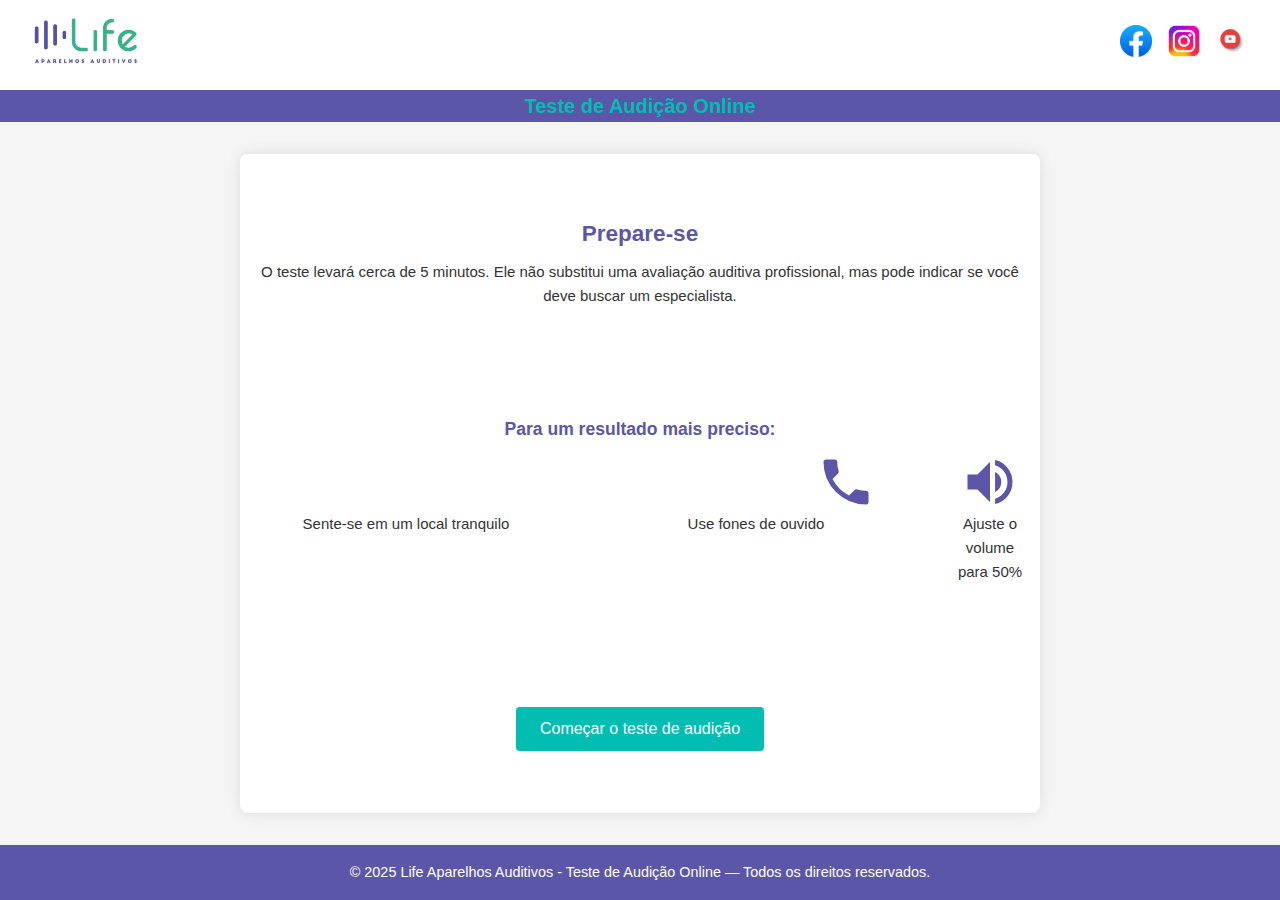
<file: index.html>
<!DOCTYPE html>
<html lang="pt-BR">
<head>
  <!-- Define o tipo de documento HTML5 -->
  <meta charset="UTF-8"> <!-- Garante acentuação correta -->
  <meta name="viewport" content="width=device-width, initial-scale=1.0"> <!-- Responsividade para mobile -->
  <title>Prepare-se — Teste de Audição</title> <!-- Título exibido na aba do navegador -->
  <link rel="stylesheet" href="css/style-v1.css"> <!-- Link para o CSS externo -->
  <link href="https://fonts.googleapis.com/icon?family=Material+Icons" rel="stylesheet"> <!-- Link para anexar os icones -->
</head>
<body>
  <!-- Cabeçalho da página -->
  <header>
    <div aria-labelledby="logo-empresa">
      <!-- Logo do site -->
      <a href="https://lifeaparelhosauditivos.com.br/site/index.php" class="logo">
        <img src="assets/logo-home.png" alt="Logo da empresa">
      </a>
    </div>

    <!-- Redes sociais no canto direito -->
  <div class="social-icons">
    <a href="https://www.facebook.com/lifeaparelhosauditivos/" target="_blank" class="facebook">
      <img src="assets/facebook.png" alt="Facebook">
    </a>
    <a href="https://www.instagram.com/lifeaparelhosauditivos/" target="_blank" class="instagram">
      <img src="assets/insta.png" alt="Instagram">
    </a>
    <a href="https://www.youtube.com/@lifeaparelhosauditivos" target="_blank" class="youtube">
      <img src="assets/youtube.png" alt="YouTube">
    </a>
  </div>
  </header>
    <div aria-labelledby="titulo - Teste de Audição">
      <h1 id="titulo-teste">Teste de Audição Online</h1> <!-- Título principal do site -->
    </div>
 
  <!-- Conteúdo principal -->
  <main>
    <!-- Seção de introdução -->
    <section aria-labelledby="titulo-preparacao">
      <h2 id="titulo-preparacao">Prepare-se</h2>
      <p>O teste levará cerca de 5 minutos. Ele não substitui uma avaliação auditiva profissional, mas pode indicar se você deve buscar um especialista.</p>
    </section>

    <!-- Seção de orientações -->
    <section aria-labelledby="titulo-orientacoes">
      <h3 id="titulo-orientacoes">Para um resultado mais preciso:</h3>
      <ul>
        <li><span class="material-icons" alt="Ícone de Poltrona">chair</span>
          Sente-se em um local tranquilo</li>
        <li><span class="material-icons" alt="Ícone de fone de ouvido">headphones</span>
          Use fones de ouvido</li>
        <li><span class="material-icons" alt="Ícone de volume">volume_up</span>
          Ajuste o volume para 50%</li>
      </ul>
    </section>

    <!-- Seção de ação -->
    <section>
      <button id="start-test" onclick="window.location.href='questionnaire-v1-1.html'">
        Começar o teste de audição
      </button>
    </section>
  </main>

  <!-- Rodapé -->
  <footer>
    <p>&copy; 2025 Life Aparelhos Auditivos - Teste de Audição Online — Todos os direitos reservados.</p>
  </footer>

  <!-- Script JS -->
  <script src="js/script.js"></script>
</body>
</html>
</file>
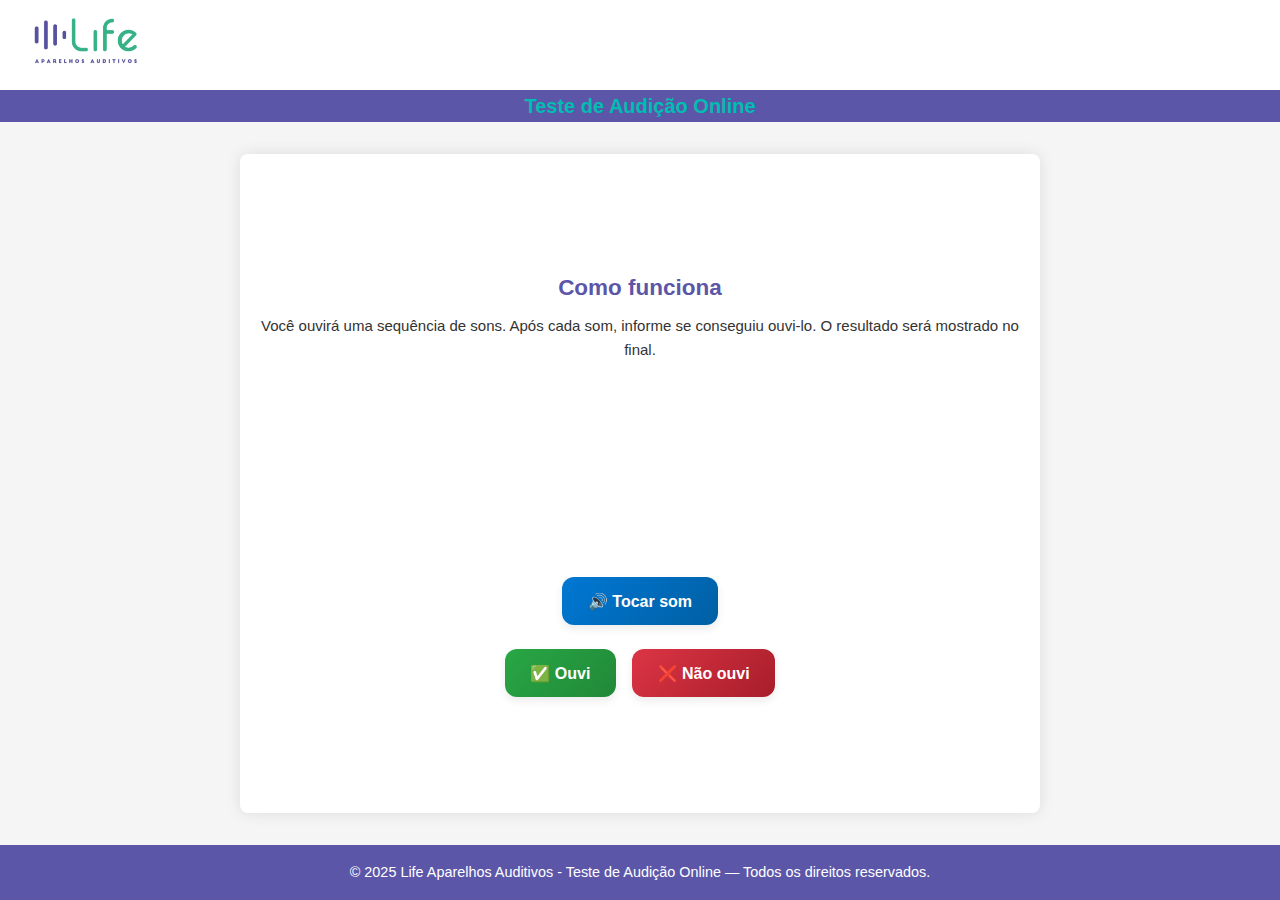
<file: hearing-test.html>
<!DOCTYPE html>
<html lang="pt-BR">
<head>
  <meta charset="UTF-8">
  <meta name="viewport" content="width=device-width, initial-scale=1.0">
  <title>Teste de Audição</title>
  <link rel="stylesheet" href="css/style-v1.css">
</head>
<body>
  <!-- Cabeçalho -->
  <header>
    <div aria-labelledby="logo-empresa">  <!-- Logo do site -->
      <a href="https://lifeaparelhosauditivos.com.br/site/index.php" class="logo">
        <img src="assets/logo-home.png" alt="Logo da empresa">
      </a>
    </div>
  </header>

  <div aria-labelledby="titulo-teste">
    <h1 id="titulo-teste">Teste de Audição Online</h1> <!-- Título principal do site -->
  </div>

  <!-- Conteúdo principal -->
  <main>
    <!-- Instruções iniciais -->
    <section id="instrucoes">
      <h2>Como funciona</h2>
      <p>Você ouvirá uma sequência de sons. Após cada som, informe se conseguiu ouvi-lo. O resultado será mostrado no final.</p>
    </section>

    <!-- Área do teste -->
    <section id="test-area">
      <button id="play-sound" class="btn btn-sound">🔊 Tocar som</button>
      <div class="answer-buttons">
        <button id="heard" class="btn btn-yes">✅ Ouvi</button>
        <button id="not-heard" class="btn btn-no">❌ Não ouvi</button>
      </div>
    </section>

    <!-- Pop-up de etapas -->
    <div id="step-popup" class="popup">
      <div class="popup-content">
        <p id="popup-text">Etapa 1 de 5</p>
      </div>
    </div>

    <!-- Resultado final -->
    <section id="result-section" style="display: none;">
      <h2>Resultado</h2>
      <p id="result-text"></p>
      <div class="result-buttons">
        <button id="start-test" class="btn btn-primary" onclick="location.reload()">🔄 Refazer teste</button>
        <a href="index.html" class="btn btn-secondary">🏠 Voltar à tela inicial</a>
      </div>
    </section>
  </main>

  <!-- Rodapé -->
  <footer>
    <p>&copy; 2025 Life Aparelhos Auditivos - Teste de Audição Online — Todos os direitos reservados.</p>
  </footer>

  <!-- Script -->
  <script src="js/test.js"></script>
</body>
</html>
</file>
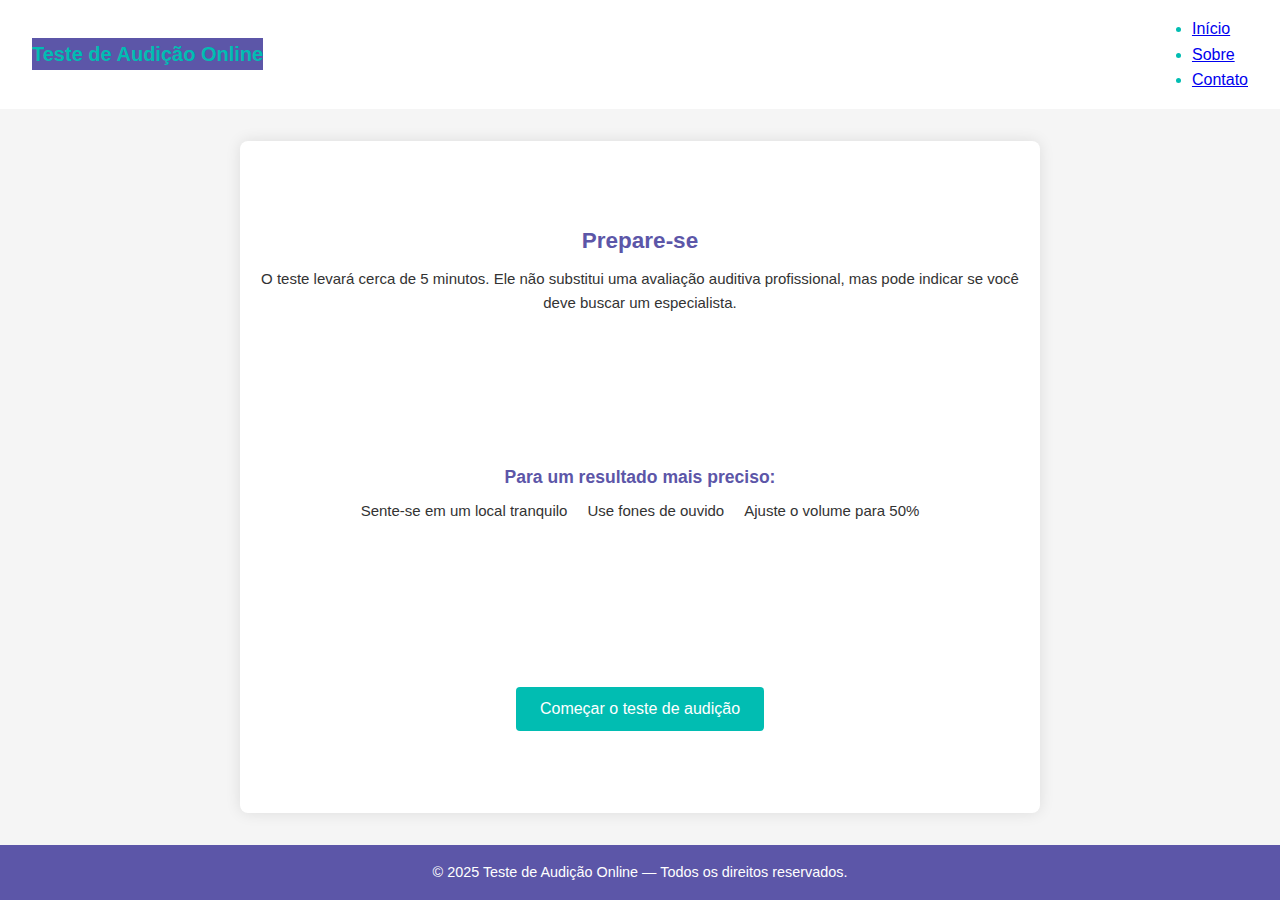
<file: index-v1.html>
<!DOCTYPE html>
<html lang="pt-BR">
<head>
  <!-- Define o tipo de documento HTML5 -->
  <meta charset="UTF-8"> <!-- Garante acentuação correta -->
  <meta name="viewport" content="width=device-width, initial-scale=1.0"> <!-- Responsividade para mobile -->
  <title>Prepare-se — Teste de Audição</title> <!-- Título exibido na aba do navegador -->
  <link rel="stylesheet" href="css/style-v1.css"> <!-- Link para o CSS externo -->
</head>
<body>
  <!-- Cabeçalho da página -->
  <header>
    <h1>Teste de Audição Online</h1> <!-- Título principal do site -->
    <nav aria-label="Navegação principal">
      <ul>
        <li><a href="#">Início</a></li>
        <li><a href="#">Sobre</a></li>
        <li><a href="#">Contato</a></li>
      </ul>
    </nav>
  </header>

  <!-- Conteúdo principal -->
  <main>
    <!-- Seção de introdução -->
    <section aria-labelledby="titulo-preparacao">
      <h2 id="titulo-preparacao">Prepare-se</h2>
      <p>O teste levará cerca de 5 minutos. Ele não substitui uma avaliação auditiva profissional, mas pode indicar se você deve buscar um especialista.</p>
    </section>

    <!-- Seção de orientações -->
    <section aria-labelledby="titulo-orientacoes">
      <h3 id="titulo-orientacoes">Para um resultado mais preciso:</h3>
      <ul>
        <li>Sente-se em um local tranquilo</li>
        <li>Use fones de ouvido</li>
        <li>Ajuste o volume para 50%</li>
      </ul>
    </section>

    <!-- Seção de ação -->
    <section>
      <button id="start-test" onclick="window.location.href='questionnaire-v1-1.html'">
        Começar o teste de audição
      </button>
    </section>
  </main>

  <!-- Rodapé -->
  <footer>
    <p>&copy; 2025 Teste de Audição Online — Todos os direitos reservados.</p>
  </footer>

  <!-- Script JS -->
  <script src="js/script.js"></script>
</body>
</html>
</file>
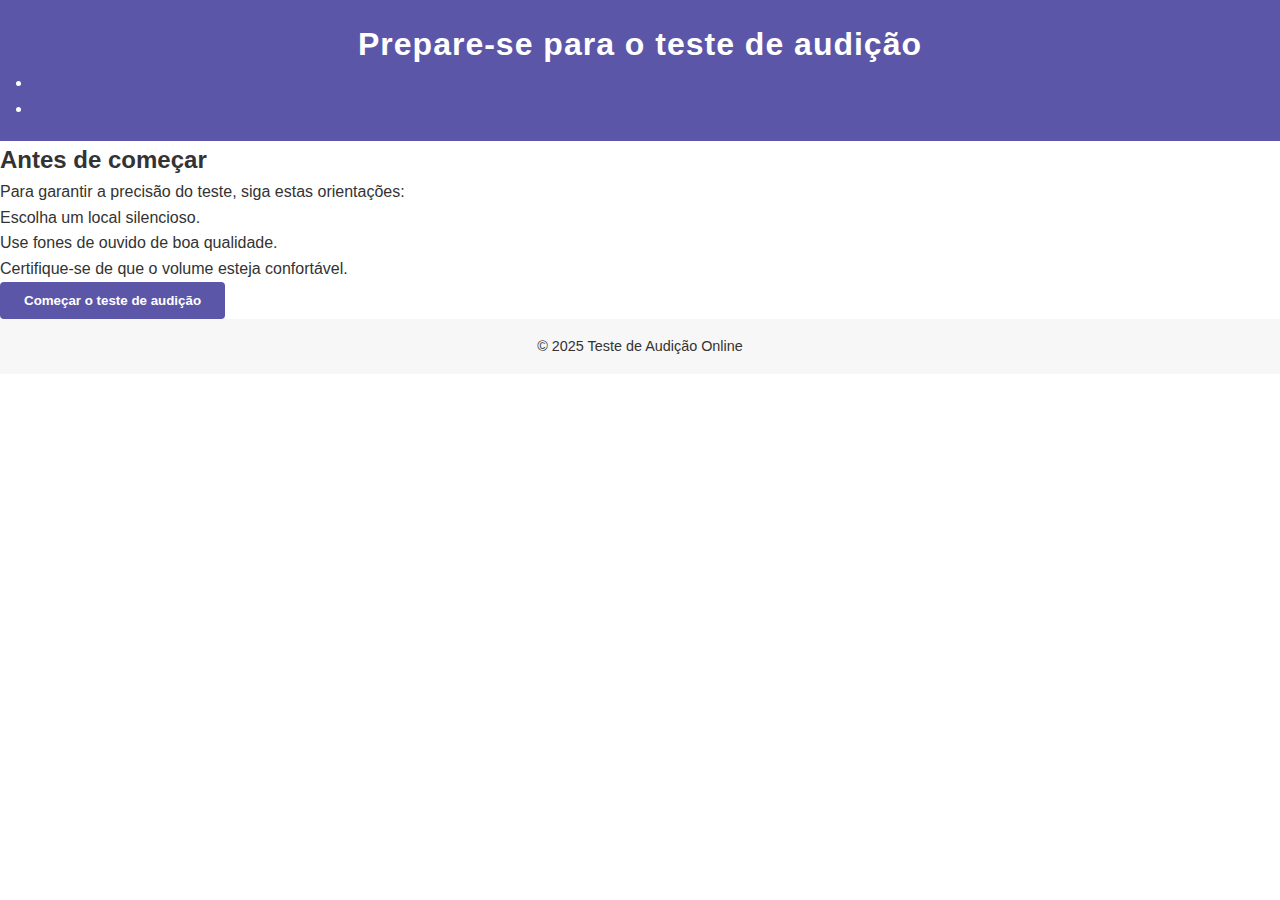
<file: index-v2.html>
<!DOCTYPE html>
<html lang="pt-BR">
<head>
  <meta charset="UTF-8">
  <meta name="viewport" content="width=device-width, initial-scale=1.0">
  <title>Prepare-se para o teste de audição</title>
  <link rel="stylesheet" href="css/style-v2.css">
</head>
<body>
  <!-- Cabeçalho -->
  <header>
    <h1>Prepare-se para o teste de audição</h1>
    <nav>
      <ul>
        <li><a href="#">Início</a></li>
        <li><a href="hearing-test.html">Fazer teste</a></li>
      </ul>
    </nav>
  </header>

  <!-- Conteúdo principal -->
  <main>
    <section>
      <h2>Antes de começar</h2>
      <p>Para garantir a precisão do teste, siga estas orientações:</p>
      <ul>
        <li>Escolha um local silencioso.</li>
        <li>Use fones de ouvido de boa qualidade.</li>
        <li>Certifique-se de que o volume esteja confortável.</li>
      </ul>

      <!-- Botão que leva para o teste -->
      <button id="start-test" onclick="window.location.href='hearing-test.html'">
        Começar o teste de audição
      </button>
    </section>
  </main>

  <!-- Rodapé -->
  <footer>
    <p>&copy; 2025 Teste de Audição Online</p>
  </footer>
</body>
</html>
</file>
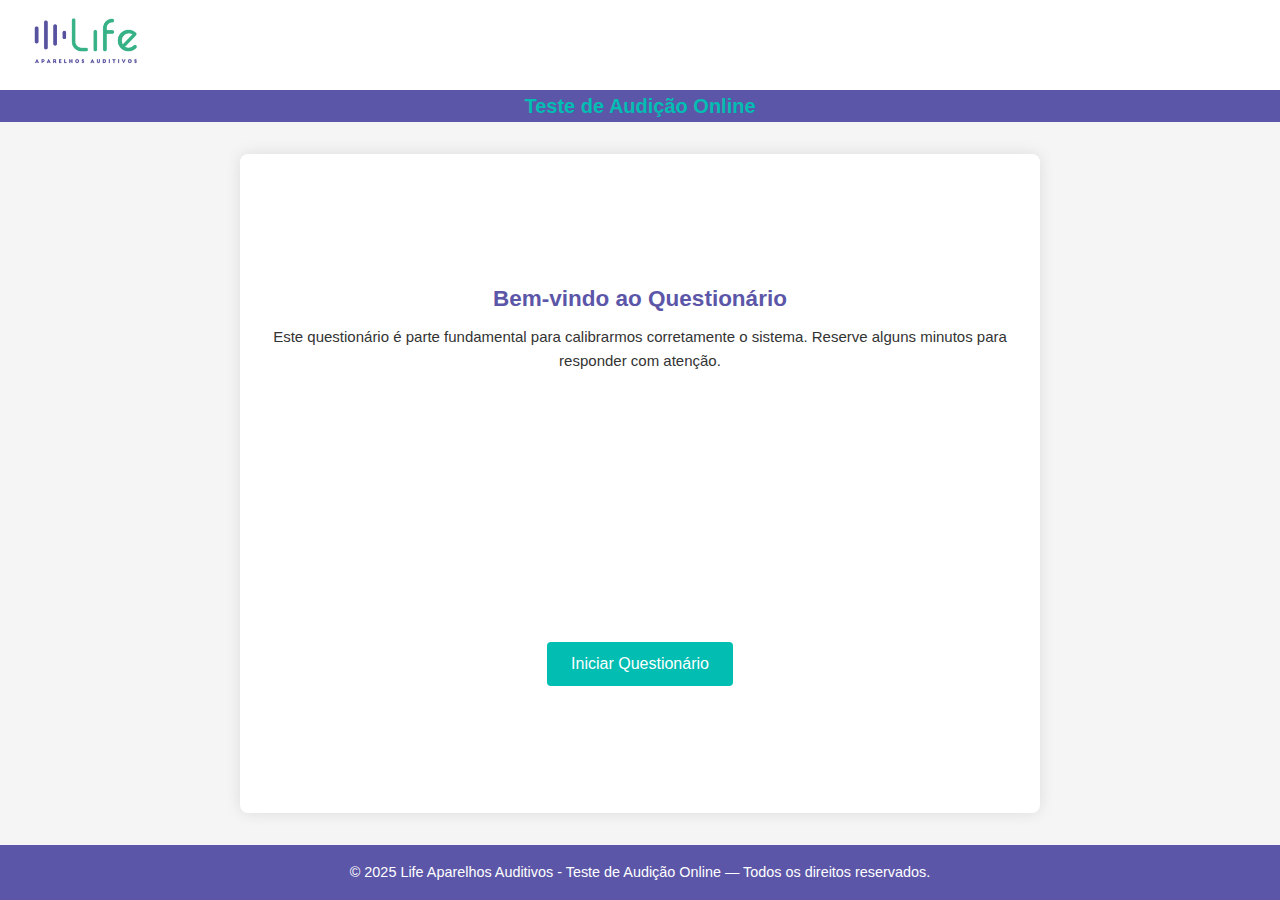
<file: questionnaire-v1-1.html>
<!DOCTYPE html>
<html lang="pt-BR">
<head>
  <meta charset="UTF-8">
  <meta name="viewport" content="width=device-width, initial-scale=1.0">
  <title>Questionário - life-aparelhos-auditivos</title>
  <link rel="stylesheet" href="css/style-v1.css">    <!-- CSS padrão -->
</head>
<body>
  
  <!-- Header padrão -->
  <header>
    <div aria-labelledby="logo-empresa">  <!-- Logo do site -->
      <a href="https://lifeaparelhosauditivos.com.br/site/index.php" class="logo">
        <img src="assets/logo-home.png" alt="Logo da empresa">
      </a>
    </div>
  </header>
    <div aria-labelledby="titulo - Teste de Audição">
      <h1 id="titulo-teste">Teste de Audição Online</h1> <!-- Título principal do site -->
    </div>

    <!--<div class="logo">Philips</div>
    <nav>
      <a href="index-v1.html">Home</a>
      <a href="questionnaire-v1.html" class="active">Questionário</a>
      <a href="calibration-v1.html">Calibração</a>
      <a href="hearing-test.html">Teste</a>
    </nav>-->

  <!-- Conteúdo principal -->
  <main class="container">
   <section aria-labelledby="titulo-preparacao">
      <h2 id="titulo-preparacao">Bem-vindo ao Questionário</h2>
      <p>Este questionário é parte fundamental para calibrarmos corretamente o sistema. 
    Reserve alguns minutos para responder com atenção.</p>
    </section>
    <section>
      <button id="start-test" onclick="window.location.href='questionnaire-v1.html'">
        Iniciar Questionário
      </button>
    </section>
  </main>

  <!-- Footer padrão -->
  <footer>
    <p>&copy; 2025 Life Aparelhos Auditivos - Teste de Audição Online — Todos os direitos reservados.</p>
  </footer>

</body>
</html>
</file>
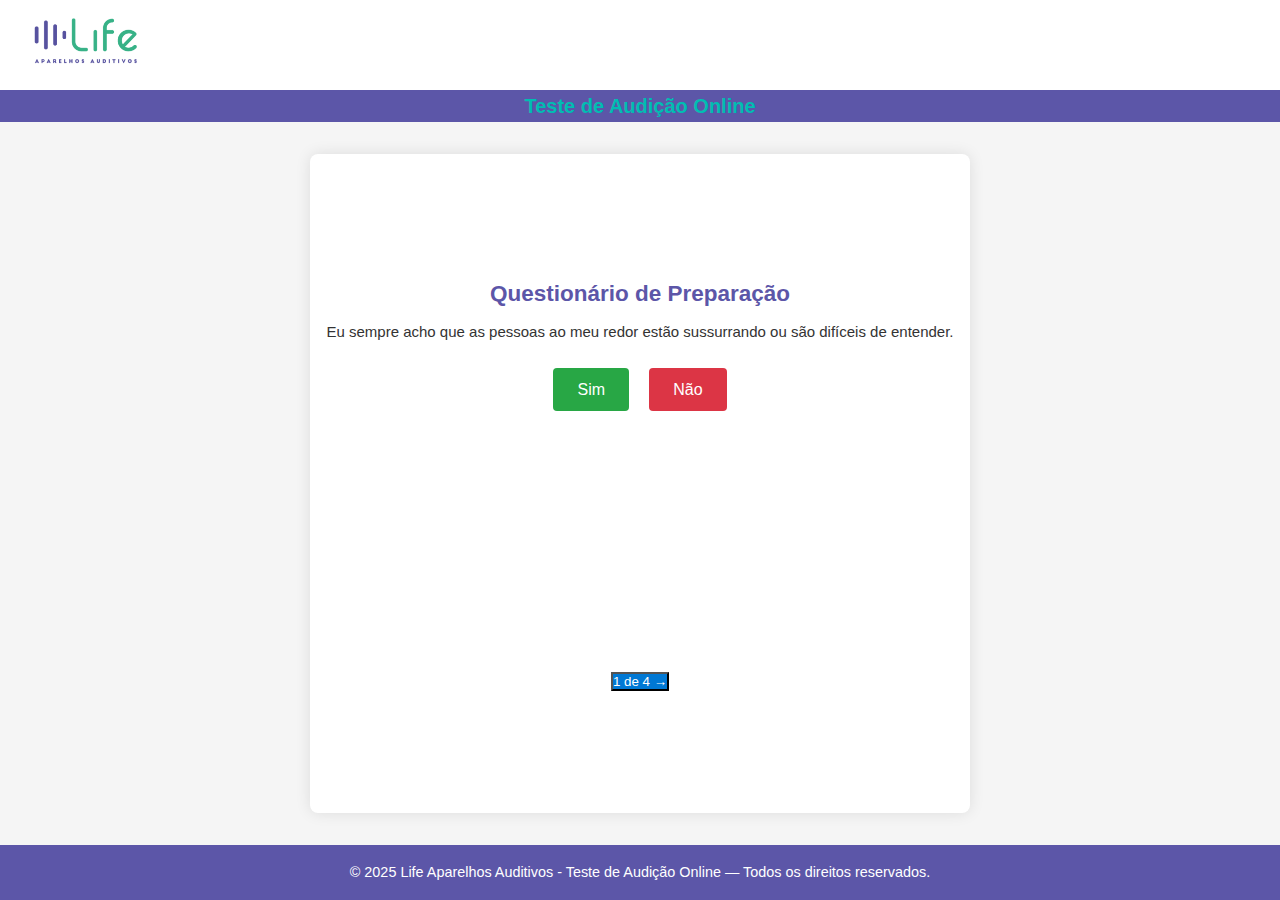
<file: questionnaire-v1.html>
<!DOCTYPE html>
<html lang="pt-BR">
<head>
  <meta charset="UTF-8">
  <meta name="viewport" content="width=device-width, initial-scale=1.0">
  <title>Questionário de Preparação</title>
  <link rel="stylesheet" href="css/style-v1.css">
  
</head>
<body>
  <header>

    <div aria-labelledby="logo-empresa">  <!-- Logo do site -->
      <a href="https://lifeaparelhosauditivos.com.br/site/index.php" class="logo">
        <img src="assets/logo-home.png" alt="Logo da empresa">
      </a>
    </div>
  </header>
    <div aria-labelledby="titulo - Teste de Audição">
      <h1 id="titulo-teste">Teste de Audição Online</h1> <!-- Título principal do site -->
    </div>

  </header>

  <main>
    <section id="questionnaire" aria-labelledby="titulo-preparacao">
      <h2 id="titulo-preparacao">Questionário de Preparação</h2>
      
    </section>
      <!-- Perguntas serão inseridas dinamicamente pelo JS -->
    </section>

    <button id="next-btn" class="next-btn">1 de X →</button>
    <p id="final-message" style="display: none;">
  Agora que conseguiu responder nosso questionário de preparação,<br>clique em <b>Fazer o teste</b> para iniciá-lo
</p>

  <button id="finish-btn">Fazer o teste</button>
  </main>

  <footer>
    <p>&copy; 2025 Life Aparelhos Auditivos - Teste de Audição Online — Todos os direitos reservados.</p>
  </footer>

    <script src="js/questionnaire.js"></script>
</body>
</html>
</file>
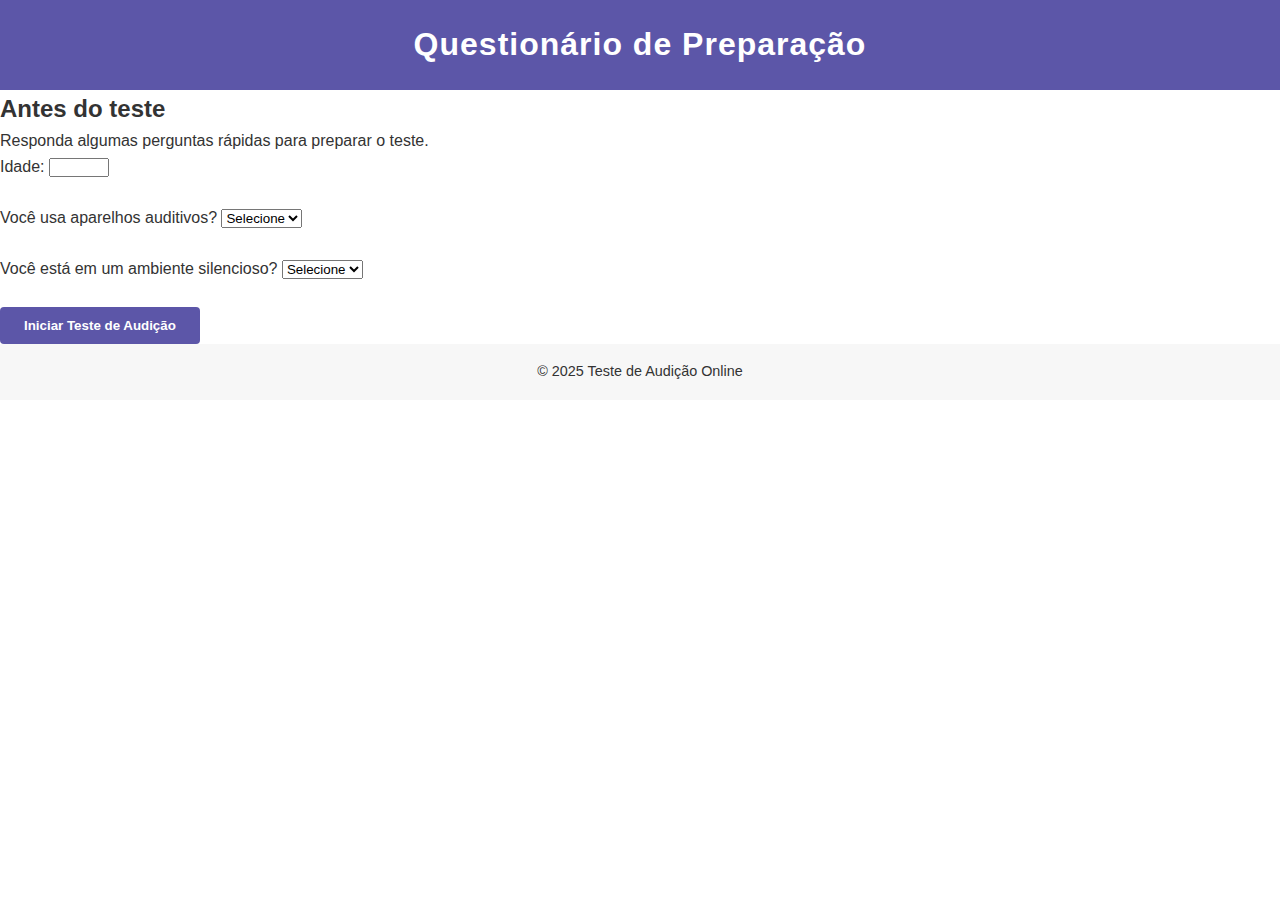
<file: questionnaire-v2.html>
<!DOCTYPE html>
<html lang="pt-BR">
<head>
  <meta charset="UTF-8">
  <meta name="viewport" content="width=device-width, initial-scale=1.0">
  <title>Questionário de Preparação</title>
  <link rel="stylesheet" href="css/style-v2.css">
</head>
<body>
  <header>
    <h1>Questionário de Preparação</h1>
  </header>

  <main>
    <section>
      <h2>Antes do teste</h2>
      <p>Responda algumas perguntas rápidas para preparar o teste.</p>

      <form id="prep-form">
        <label>
          Idade:
          <input type="number" name="age" min="1" max="120" required>
        </label>
        <br><br>

        <label>
          Você usa aparelhos auditivos?
          <select name="hearing-aid" required>
            <option value="">Selecione</option>
            <option value="yes">Sim</option>
            <option value="no">Não</option>
          </select>
        </label>
        <br><br>

        <label>
          Você está em um ambiente silencioso?
          <select name="quiet-place" required>
            <option value="">Selecione</option>
            <option value="yes">Sim</option>
            <option value="no">Não</option>
          </select>
        </label>
        <br><br>

        <button type="submit">Iniciar Teste de Audição</button>
      </form>
    </section>
  </main>

  <footer>
    <p>&copy; 2025 Teste de Audição Online</p>
  </footer>

  <script>
    const form = document.getElementById('prep-form');
    form.addEventListener('submit', function(e) {
      e.preventDefault(); // Evita o reload da página
      // Aqui podemos validar ou armazenar respostas se quisermos
      window.location.href = 'hearing-test.html'; // Vai para o teste de audição
    });
  </script>
</body>
</html>
</file>
<file: css/style-v1.css>
/*
/* Reset básico para remover margens e espaçamentos padrões do navegador */
* {
  margin: 0;
  padding: 0;
  box-sizing: border-box; /* Inclui borda e padding no cálculo do tamanho */
}

/* Importando a fonte Outfit */
@import url('https://fonts.googleapis.com/css2?family=Outfit:wght@100..900&display=swap');

/* Corpo da página */
body {
  font-family: Outfit, Arial, Helvetica, sans-serif; /* Fonte limpa e fácil de ler */
  background-color: var(--body-color); /* Cor de fundo suave */
  color: var(--text-color); /* Texto em tom cinza escuro para melhor leitura */
  line-height: 1.6; /* Espaçamento entre linhas para leitura confortável */
  display: flex;
  flex-direction: column;
  min-height: 100vh; /* Faz o body ocupar toda a altura da tela */
}

/* padrão de cor */
:root {
  --primary-color: #5c56a8;   /* Azul forte */
  --secondary-color: #01bdb2; /* Verde de destaque */
  --text-color: #333;
  --bg-color: #ffffff;
  --body-color: #f5f5f5;
}

/* Cabeçalho */
header {
  background-color: var(--bg-color); /* Azul inspirado no Philips */
  color: var(--secondary-color); /* Texto branco */
  padding: 1rem 8rem; /* Espaçamento interno */

  display: flex;
  justify-content: space-between;
  align-items: center;
  padding: 1rem 2rem;
  background-color: var(--bg-color);
  position: relative;
}

/* Social Icons */
.social-icons {
  display: flex;
  gap: 1rem;
}

.social-icons a img {
  width: 32px;
  height: 32px;
  transition: transform 0.2s;
}

.social-icons a:hover img {
  transform: scale(1.2);
}



/* Título no cabeçalho */
div {
  background: var(--bg-color);
  text-align: center;
  
}

/* Tamanho da logo */
.logo img {
  height: 50px; /* ajusta conforme sua logo */
  width: auto;
}

h1 {
  background: var(--primary-color);
  color: var(--secondary-color); /* Azul padrão site */
  font-size: 20px;
}
/* Conteúdo principal */
main {
  flex: 1; /* Faz o main crescer para ocupar o espaço livre */
  max-width: 800px; /* Limita a largura */
  margin: 2rem auto; /* Centraliza na tela */
  background: var(--bg-color); /* Fundo branco */
  padding: 1rem; /* Espaçamento interno */
  border-radius: 8px; /* Bordas arredondadas */
  box-shadow: 0 0 15px rgba(0, 0, 0, 0.1); /* Sombra suave */
  text-align: center; /* alinha o texto ao centro */
  font-size: 15px;
}

.container, main {
  display: grid;
  place-items: center; /* Centraliza horizontal e vertical */
  height: 100vh;
}



/* Títulos dentro do main */
main h2, main h3 {
  color: var(--primary-color); /* Azul padrão site */
  margin-bottom: 0.5rem;
}

/* Parágrafos */
main p {
  margin-bottom: 1rem;
}

/* Lista de orientações */
main ul {
  list-style: none;      /* tira as bolinhas */
  padding: 0;
  margin: 0;
  display: flex;         /* coloca lado a lado */
  justify-content: center; /* centraliza na horizontal */
  gap: 20px;             /* espaço entre os itens */
}

main li {
  display: flex;
  align-items: center;
  flex-direction: column; /* ícone em cima, texto embaixo */
  text-align: center;
}

.material-icons {
    font-size: 60px !important;      /* tamanho do ícone garante que a sua regra tenha prioridade sobre a que o Google injeta */
    margin-right: 6x;         /* espaço entre ícone e texto */
    color:var(--primary-color);            /* cor (pode trocar por qualquer outra) */
  }

/* Botão iniciar teste */
#start-test {
  background-color: var(--secondary-color); /* verde padrão site */
  color: var(--bg-color);
  padding: 0.8rem 1.5rem;
  margin-top: 32px;
  border: none;
  border-radius: 4px;
  font-size: 1rem;
  cursor: pointer;
  transition: background 0.3s ease;
}

#start-test:hover {
  background-color: var(--primary-color); /* Azul mais escuro no hover */
}

/* Rodapé */
footer {  
  background-color: var(--primary-color);
  color: var(--bg-color);
  text-align: center;
  padding: 1rem;
  font-size: 0.9rem;
}


  .question {
      display: none; /* Só a pergunta atual será visível */
      margin-bottom: 1.5rem;
    }

  .question.active {
      display: block;
    }

  button.answer-btn {
      padding: 0.8rem 1.5rem;
      font-size: 1rem;
      margin: 0.5rem;
      border-radius: 4px;
      border: none;
      cursor: pointer;
      transition: background 0.3s;
    }

  button.next-btn {
      margin-top: 1rem;
      background-color: #0078d4;
      color: white;
    }

  button.next-btn:hover {
      background-color: #005fa3;
    }

  button.answer-btn.yes {
      background-color: #28a745;
      color: white;
    }

  button.answer-btn.yes:hover {
      background-color: #1e7e34;
    }

  button.answer-btn.no {
      background-color: #dc3545;
      color: white;
    }

  button.answer-btn.no:hover {
      background-color: #a71d2a;
    }

  #finish-btn {
      display: none;
      background-color: var(--secondary-color); /* verde padrão site */
      Color: var(--bg-color);
      padding: 0.8rem 1.5rem;
      margin-top: 32px;
      border: none;
      border-radius: 4px;
      font-size: 1rem;
      cursor: pointer; 
      transition: background 0.3s ease;
    }

  #finish-btn:hover {
      background-color: var(--primary-color); /* Azul mais escuro no hover */
    }


/* Estilo base dos botões */
.btn {
  display: inline-flex;               /* Ícone + texto bem alinhados */
  align-items: center;
  justify-content: center;
  gap: 0.5rem;                        /* espaço entre ícone e texto */
  padding: 0.9rem 1.6rem;
  font-size: 1rem;
  font-weight: 600;
  border: none;
  border-radius: 12px;                /* bordas mais modernas */
  cursor: pointer;
  transition: all 0.25s ease;
  box-shadow: 0 4px 8px rgba(0,0,0,0.08);
}

/* Botão "Tocar som" */
.btn-sound {
  background: linear-gradient(135deg, #0078d4, #005fa3);
  color: #fff;
}
.btn-sound:hover {
  background: linear-gradient(135deg, #005fa3, #004080);
  transform: translateY(-2px);
}

/* Botão "Ouvi" */
.btn-yes {
  background: linear-gradient(135deg, #28a745, #218838);
  color: #fff;
}
.btn-yes:hover {
  background: linear-gradient(135deg, #218838, #1e7e34);
  transform: translateY(-2px);
}

/* Botão "Não ouvi" */
.btn-no {
  background: linear-gradient(135deg, #dc3545, #a71d2a);
  color: #fff;
}
.btn-no:hover {
  background: linear-gradient(135deg, #a71d2a, #7a1a21);
  transform: translateY(-2px);
}

/* Área de botões de resposta */
.answer-buttons {
  display: flex;
  justify-content: center;
  gap: 1rem;
  margin-top: 1.5rem;
  flex-wrap: wrap; /* para quebrar em telas menores */
}

/* Fundo do pop-up */
.popup {
  position: fixed;
  top: 0;
  left: 0;
  width: 100%;
  height: 100%;
  background: rgba(0, 0, 0, 0.4);
  display: none; /* escondido por padrão */
  justify-content: center;
  align-items: center;
  z-index: 1000;
}

/* Exibe o pop-up quando ativo */
.popup.show {
  display: flex;
}

/* Caixa do pop-up */
.popup-content {
  background: #fff;
  padding: 2rem 3rem;
  border-radius: 12px;
  text-align: center;
  font-size: 1.4rem;
  font-weight: 600;
  color: var(--primary-color);
  max-width: 90%;
  box-shadow: 0 8px 25px rgba(0,0,0,0.25);
  animation: fadeIn 0.3s ease-in-out;
}

/* Animação suave */
@keyframes fadeIn {
  from { opacity: 0; transform: scale(0.9); }
  to { opacity: 1; transform: scale(1); }
}

/* Responsividade para telas menores */
@media (max-width: 600px) {
  .popup-content {
    font-size: 1rem;
    padding: 1.5rem;
  }
}


.result-buttons {
  display: flex;
  flex-direction: column;
  gap: 12px;
  align-items: center;
  margin-top: 20px;
}

.btn-primary {
  background: #4CAF50;
  color: #fff;
  padding: 12px 20px;
  border: none;
  border-radius: 8px;
  font-size: 1rem;
  cursor: pointer;
  transition: background 0.3s ease;
}

.btn-primary:hover {
  background: #43a047;
}

.btn-secondary {
  display: inline-block;
  background: #2196F3;
  color: #fff;
  text-decoration: none;
  padding: 12px 20px;
  border-radius: 8px;
  font-size: 1rem;
  transition: background 0.3s ease;
}

.btn-secondary:hover {
  background: #1976d2;
}





/* Responsividade para telas menores */
@media (max-width: 600px) {
 
  main {
    margin: 1rem;
    padding: 1rem;
  }
  ul {
    flex-direction: column;   /* empilha os itens */
    align-items: center;      /* centraliza ao empilhar */
    }
  .material-icons {
    font-size: 50px !important;
  }
}
</file>
<file: css/style-v2.css>
/* ===== Reset básico ===== */
* {
  margin: 0;
  padding: 0;
  box-sizing: border-box;
}

@import url('https://fonts.googleapis.com/css2?family=Outfit:wght@100..900&display=swap');

/* ===== Tipografia ===== */
body {
  font-family: 'Outfit', Arial, sans-serif;
  color: #333;
  background-color: #fff;
  line-height: 1.6;
}

/* ===== Cores inspiradas no site ===== */
:root {
  --primary-color: #5c56a8;   /* Azul forte */
  --secondary-color: #01bdb2; /* Verde de destaque */
  --text-color: #333;
  --bg-color: #ffffff;
}

/* ===== Cabeçalho ===== */
header {
  background-color: var(--primary-color);
  color: #fff;
  padding: 1.2rem 2rem;
  text-align: center;
}

header h1 {
  font-size: 2rem;
  font-weight: 600;
  letter-spacing: 1px;
}

/* ===== Links ===== */
a {
  text-decoration: none;
  color: var(--primary-color);
  transition: 0.3s;
}

a:hover {
  color: var(--secondary-color);
}

/* ===== Botões ===== */
button, .btn {
  background: var(--primary-color);
  color: #fff;
  border: none;
  padding: 0.7rem 1.5rem;
  border-radius: 4px;
  font-weight: 600;
  cursor: pointer;
  transition: 0.3s;
}

button:hover, .btn:hover {
  background: var(--secondary-color);
}

/* ===== Rodapé ===== */
footer {
  background: #f7f7f7;
  color: var(--text-color);
  padding: 1rem;
  text-align: center;
  font-size: 0.9rem;
}
</file>
